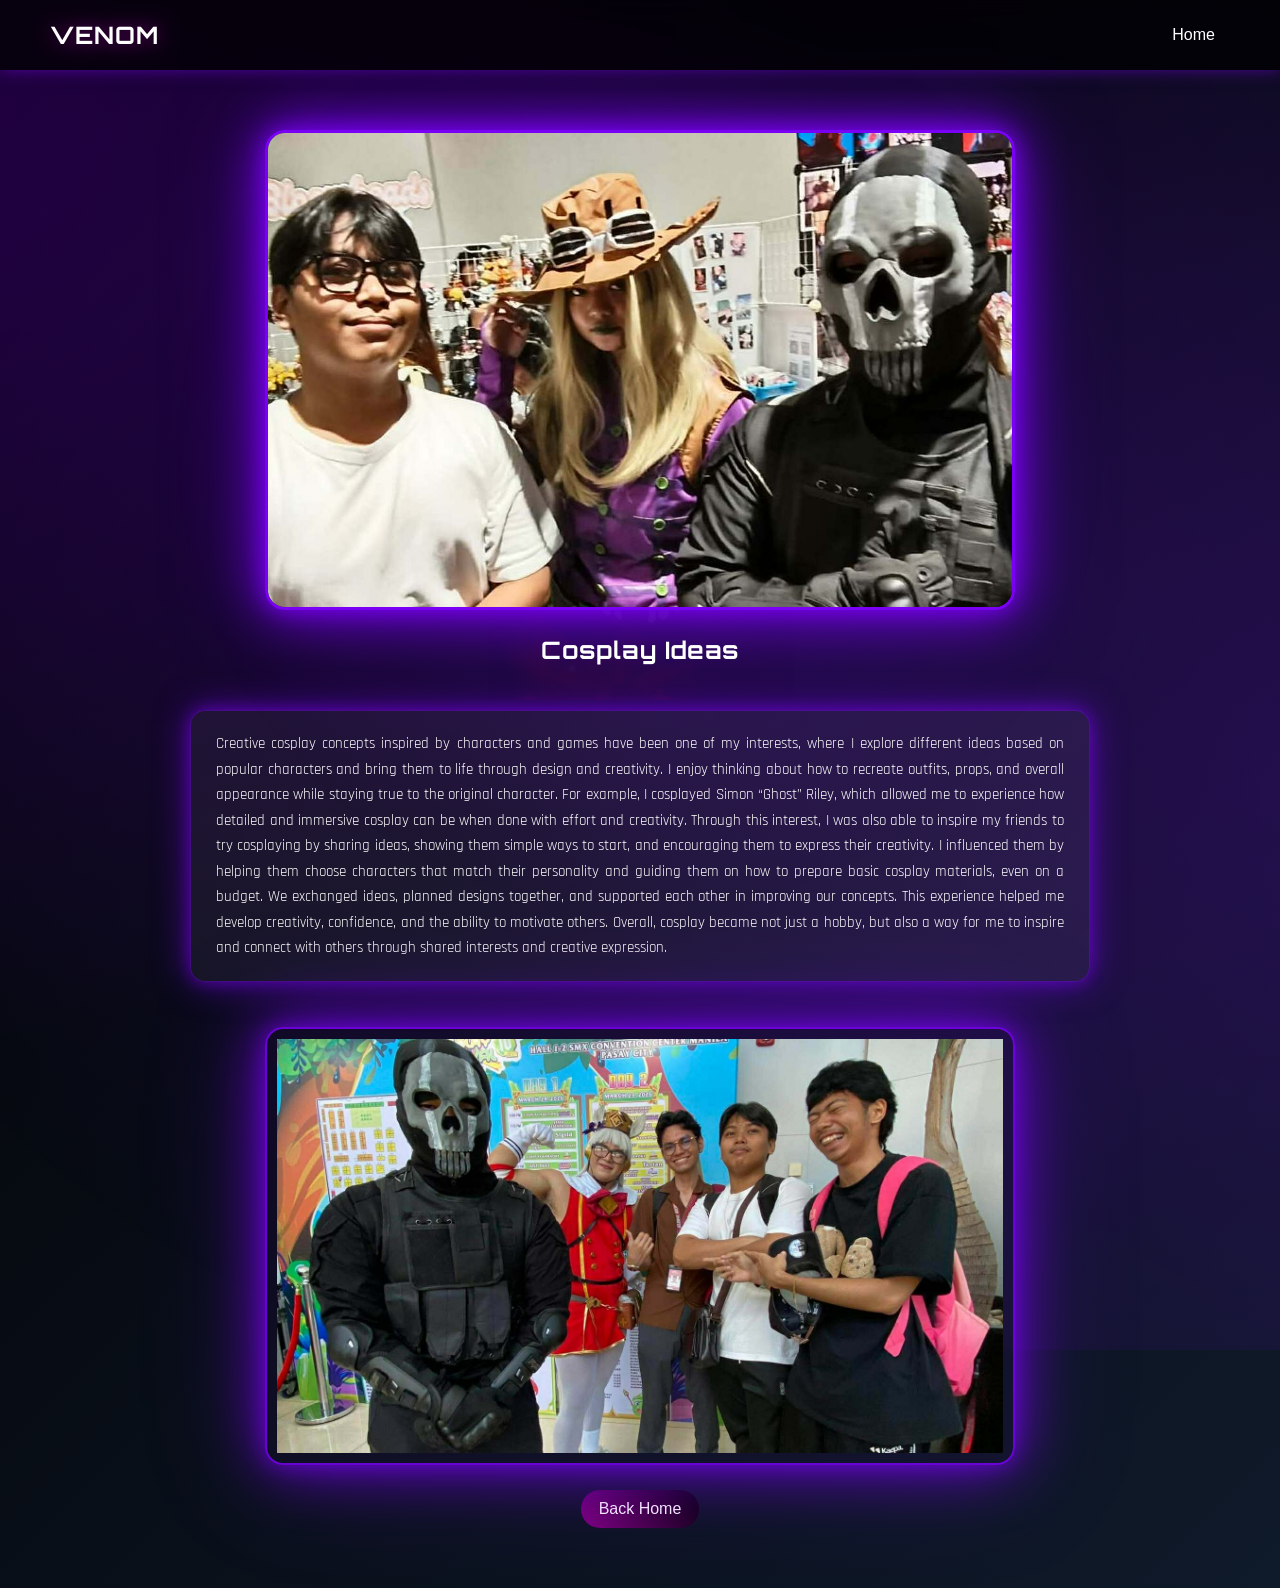
<file: cosplay.html>
<!DOCTYPE html>
<html lang="en">
<head>
  <meta charset="UTF-8">
  <title>Cosplay Ideas</title>

  <link href="https://fonts.googleapis.com/css2?family=Orbitron:wght@400;600&family=Rajdhani:wght@400;500&display=swap" rel="stylesheet">

  <link rel="stylesheet" href="style.css">
</head>

<body>

<div class="bg-overlay"></div>

<header>
  <h1 class="logo">VENOM</h1>
  <nav><a href="index.html">Home</a></nav>
</header>

<section class="hero">

  <div class="hero-content">

    <div class="hero-box-img">
      <img src="cosplay.jpg" class="hero-box-img-content">
    </div>

    <h2>Cosplay Ideas</h2>

    <div class="text-glow-box">
      <p>
       Creative cosplay concepts inspired by characters and games have been one of my interests, where I explore different ideas based on popular characters and bring them to life through design and creativity. I enjoy thinking about how to recreate outfits, props, and overall appearance while staying true to the original character. For example, I cosplayed Simon “Ghost” Riley, which allowed me to experience how detailed and immersive cosplay can be when done with effort and creativity. Through this interest, I was also able to inspire my friends to try cosplaying by sharing ideas, showing them simple ways to start, and encouraging them to express their creativity.
       I influenced them by helping them choose characters that match their personality and guiding them on how to prepare basic cosplay materials, even on a budget. We exchanged ideas, planned designs together, and supported each other in improving our concepts. This experience helped me develop creativity, confidence, and the ability to motivate others. Overall, cosplay became not just a hobby, but also a way for me to inspire and connect with others through shared interests and creative expression.    
      </p>
    </div>

    <div class="glow-box">
      <img src="cosplay2.jpg" class="glow-box-img">
    </div>

    <a href="index.html" class="btn">Back Home</a>

  </div>

</section>

</body>
</html>
</file>
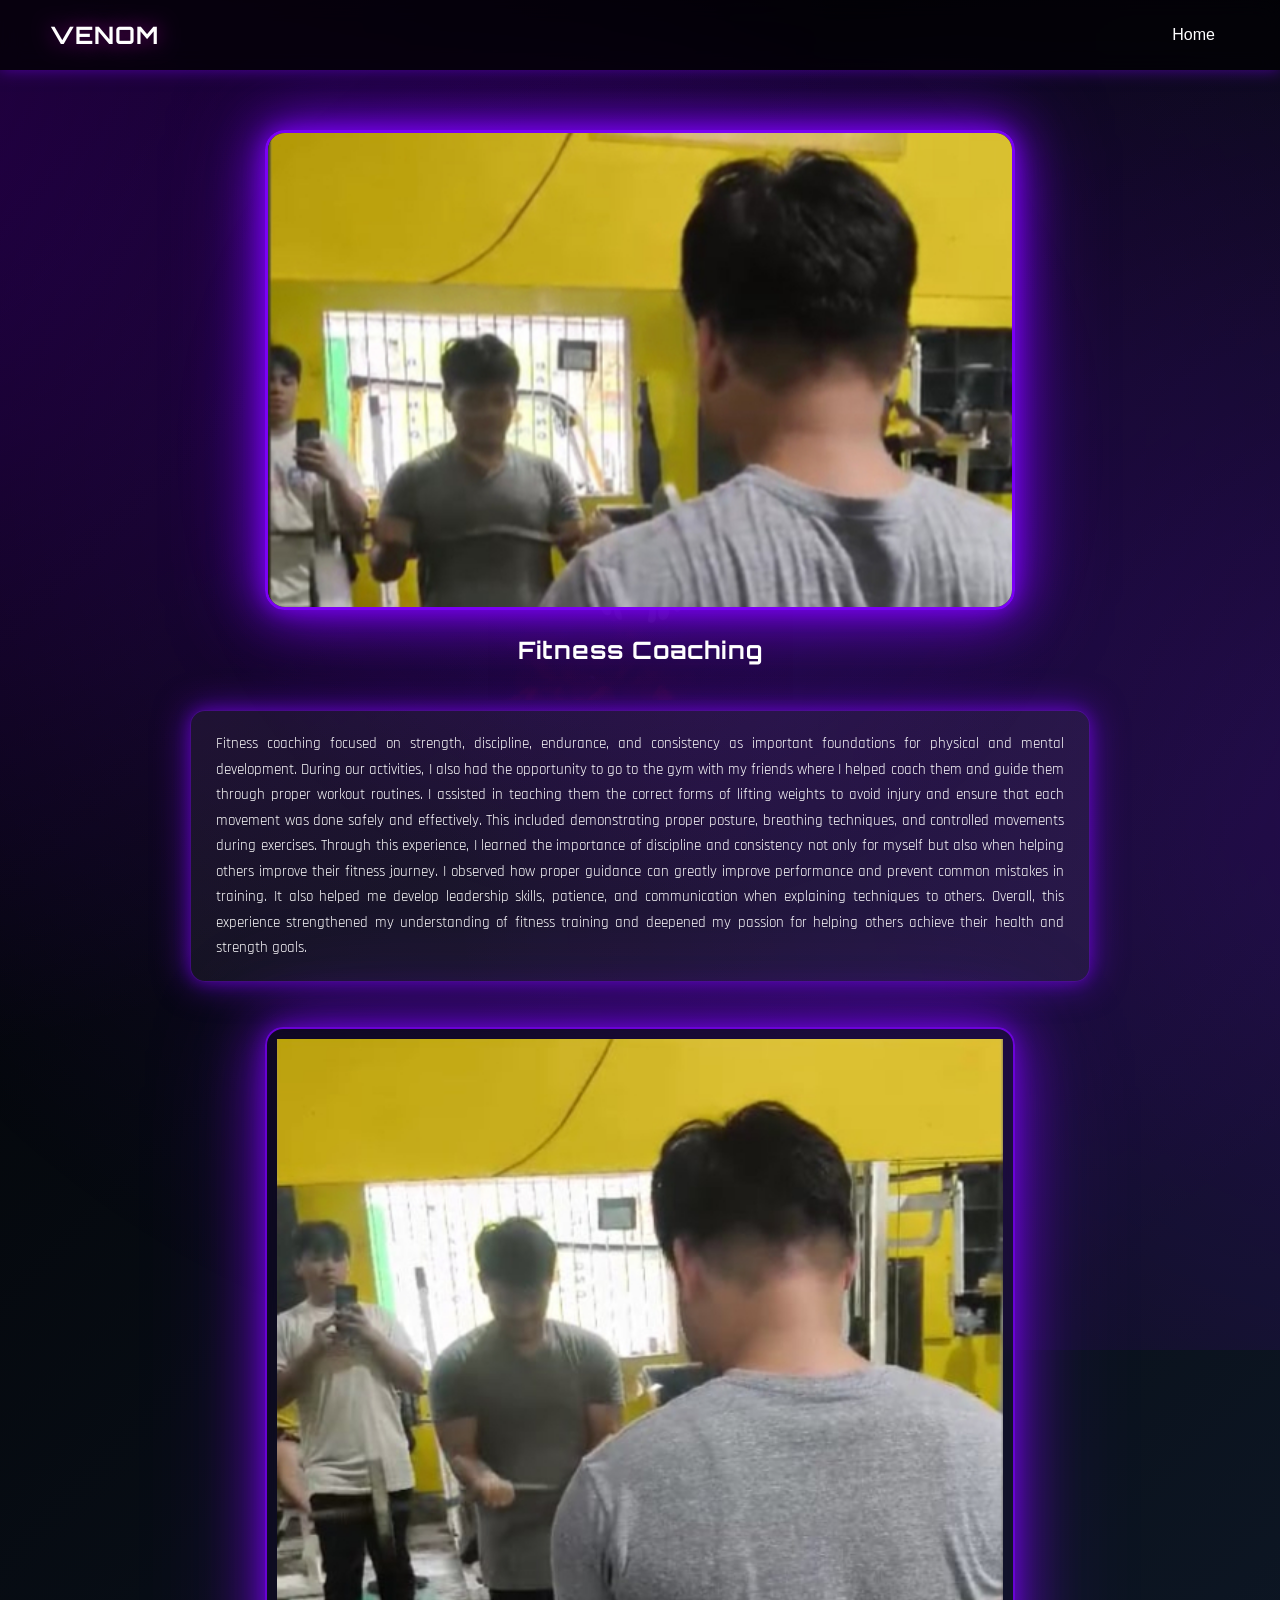
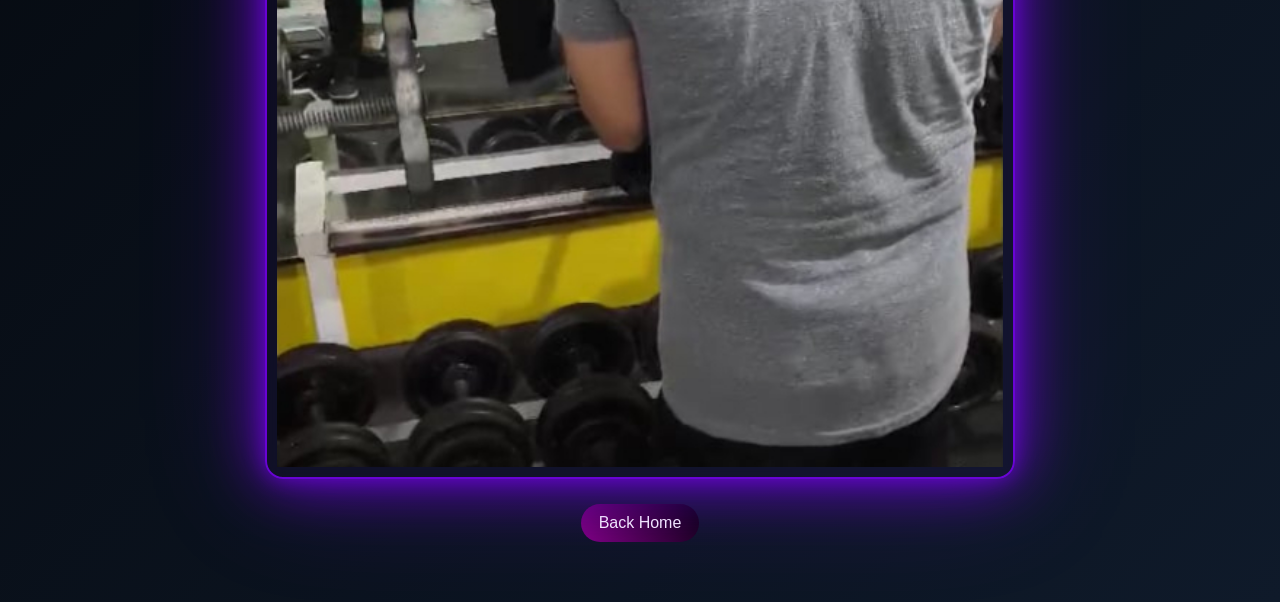
<file: fitness.html>
<!DOCTYPE html>
<html lang="en">
<head>
  <meta charset="UTF-8">
  <title>Fitness Coaching</title>

  <link href="https://fonts.googleapis.com/css2?family=Orbitron:wght@400;600&family=Rajdhani:wght@400;500&display=swap" rel="stylesheet">

  <link rel="stylesheet" href="style.css">
</head>

<body>

<div class="bg-overlay"></div>

<header>
  <h1 class="logo">VENOM</h1>
  <nav><a href="index.html">Home</a></nav>
</header>

<section class="hero">

  <div class="hero-content">

    <!-- 🟣 BIG IMAGE BOX -->
    <div class="hero-box-img">
      <img src="Fitness.jpg" class="hero-box-img-content">
    </div>

    <h2>Fitness Coaching</h2>

    <div class="text-glow-box">
      <p>
        Fitness coaching focused on strength, discipline, endurance, and consistency as important foundations for physical and mental development. During our activities, I also had the opportunity to go to the gym with my friends where I helped coach them and guide them through proper workout routines. I assisted in teaching them the correct forms of lifting weights to avoid injury and ensure that each movement was done safely and effectively. This included demonstrating proper posture, breathing techniques, and controlled movements during exercises.
        Through this experience, I learned the importance of discipline and consistency not only for myself but also when helping others improve their fitness journey. I observed how proper guidance can greatly improve performance and prevent common mistakes in training. It also helped me develop leadership skills, patience, and communication when explaining techniques to others. Overall, this experience strengthened my understanding of fitness training and deepened my passion for helping others achieve their health and strength goals.
      </p>
    </div>

    <div class="glow-box">
      <img src="fitness2.jpg" class="glow-box-img">
    </div>

    <a href="index.html" class="btn">Back Home</a>

  </div>

</section>

</body>
</html>
</file>
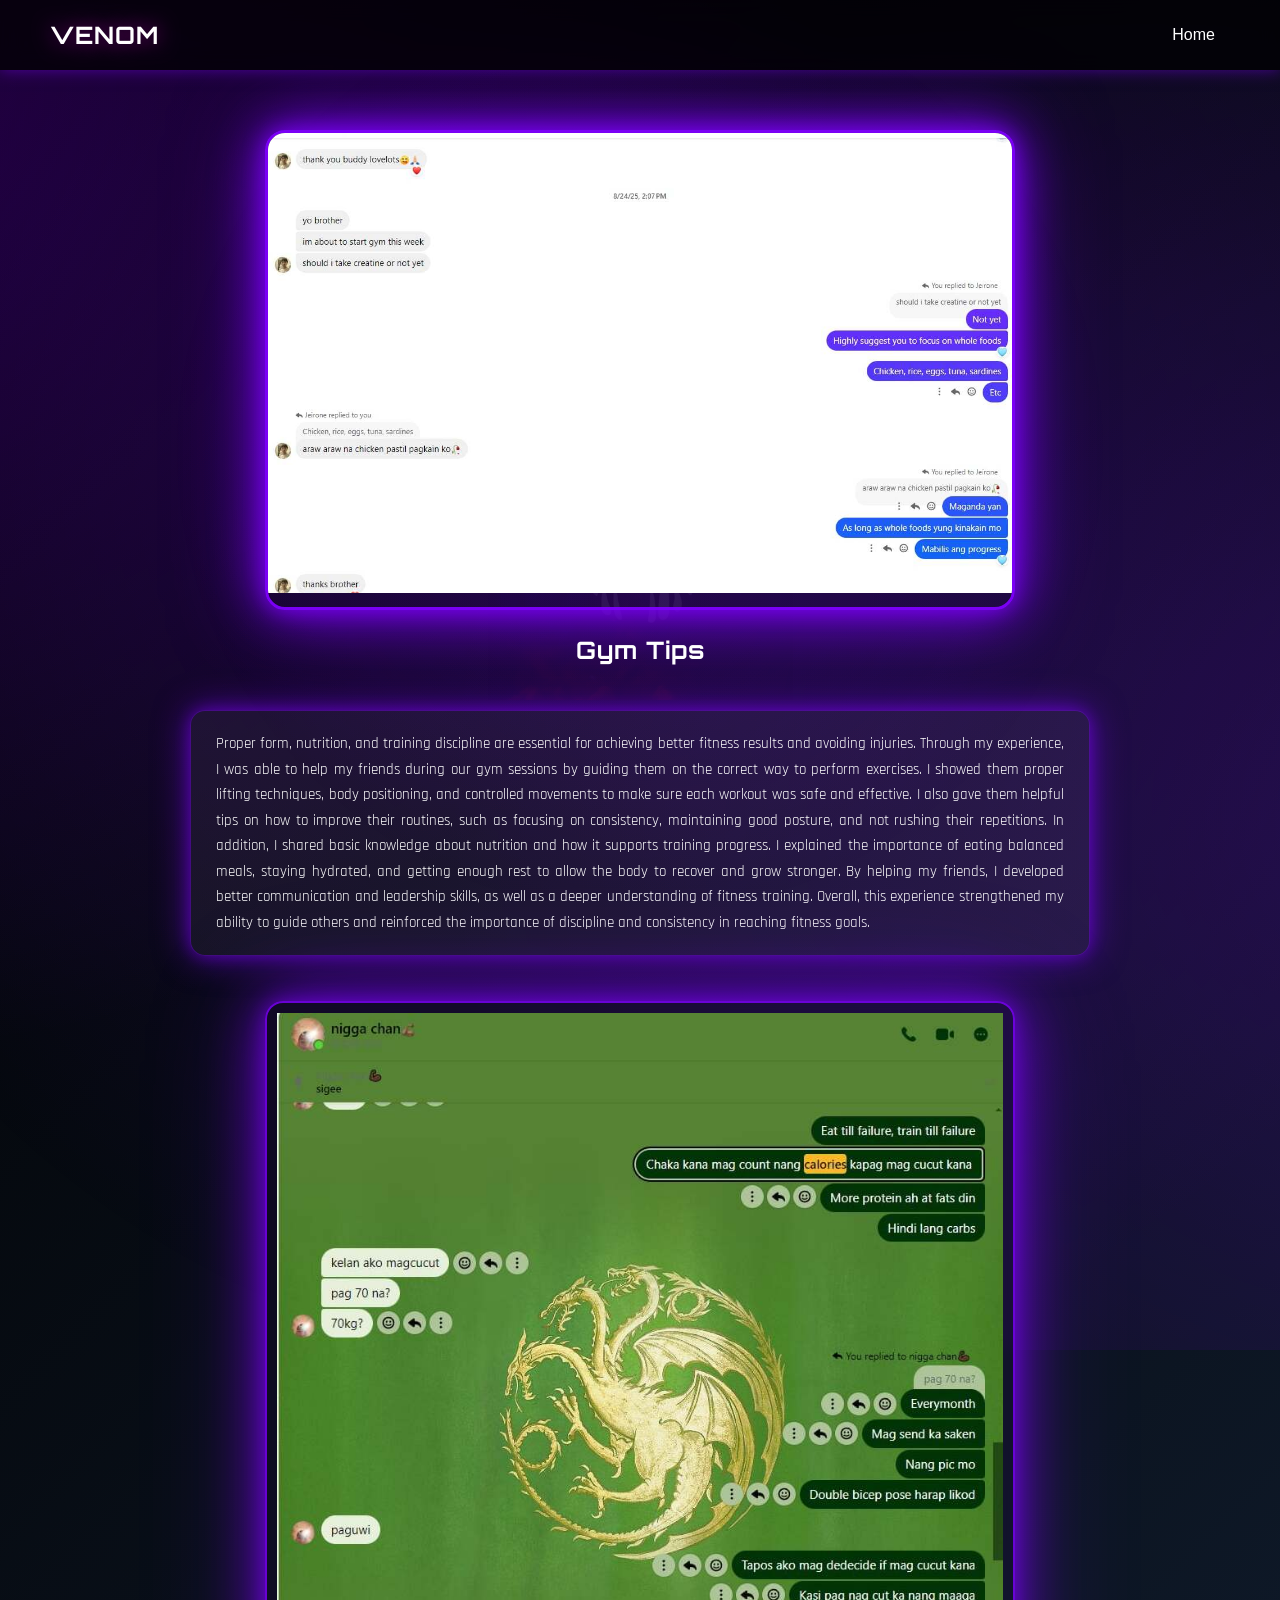
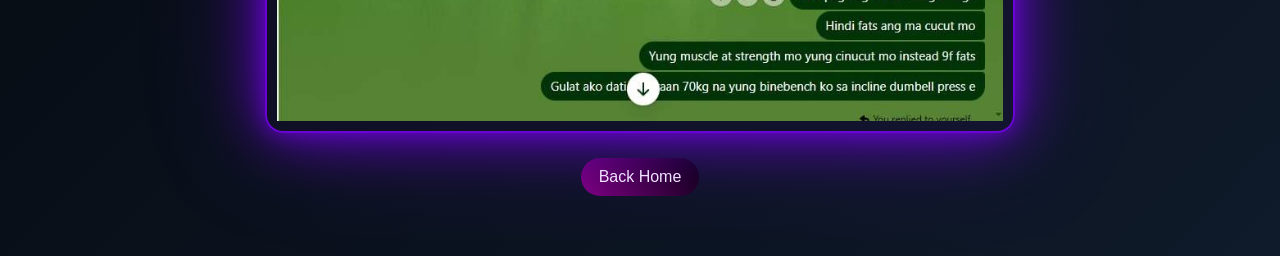
<file: gym.html>
<!DOCTYPE html>
<html lang="en">
<head>
  <meta charset="UTF-8">
  <title>Gym Tips</title>

  <link href="https://fonts.googleapis.com/css2?family=Orbitron:wght@400;600&family=Rajdhani:wght@400;500&display=swap" rel="stylesheet">

  <link rel="stylesheet" href="style.css">
</head>

<body>

<div class="bg-overlay"></div>

<header>
  <h1 class="logo">VENOM</h1>
  <nav><a href="index.html">Home</a></nav>
</header>

<section class="hero">

  <div class="hero-content">

    <div class="hero-box-img">
      <img src="tips.jpg" class="hero-box-img-content">
    </div>

    <h2>Gym Tips</h2>

    <div class="text-glow-box">
      <p>
        Proper form, nutrition, and training discipline are essential for achieving better fitness results and avoiding injuries. Through my experience, I was able to help my friends during our gym sessions by guiding them on the correct way to perform exercises. I showed them proper lifting techniques, body positioning, and controlled movements to make sure each workout was safe and effective. I also gave them helpful tips on how to improve their routines, such as focusing on consistency, maintaining good posture, and not rushing their repetitions.
        In addition, I shared basic knowledge about nutrition and how it supports training progress. I explained the importance of eating balanced meals, staying hydrated, and getting enough rest to allow the body to recover and grow stronger. By helping my friends, I developed better communication and leadership skills, as well as a deeper understanding of fitness training. Overall, this experience strengthened my ability to guide others and reinforced the importance of discipline and consistency in reaching fitness goals.
      </p>
    </div>

    <div class="glow-box">
      <img src="gym2.jpg" class="glow-box-img">
    </div>

    <a href="index.html" class="btn">Back Home</a>

  </div>

</section>

</body>
</html>
</file>
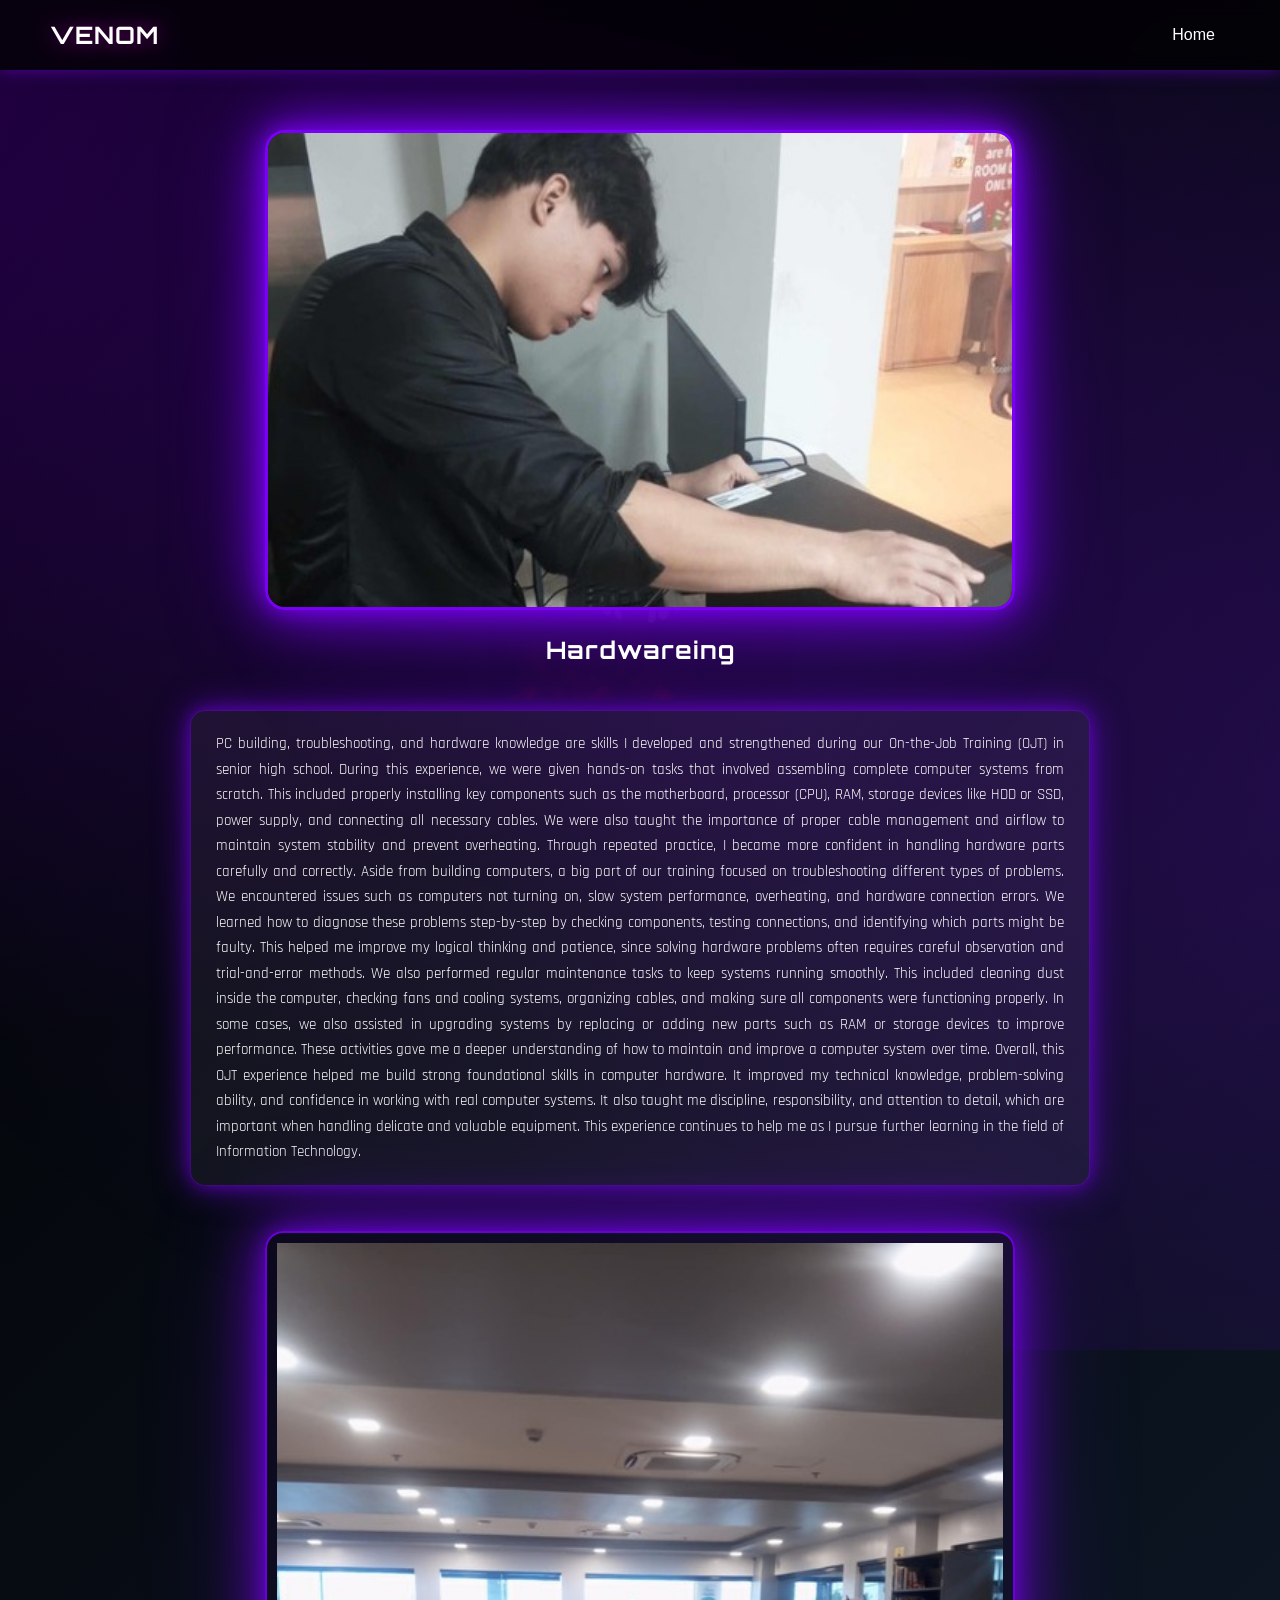
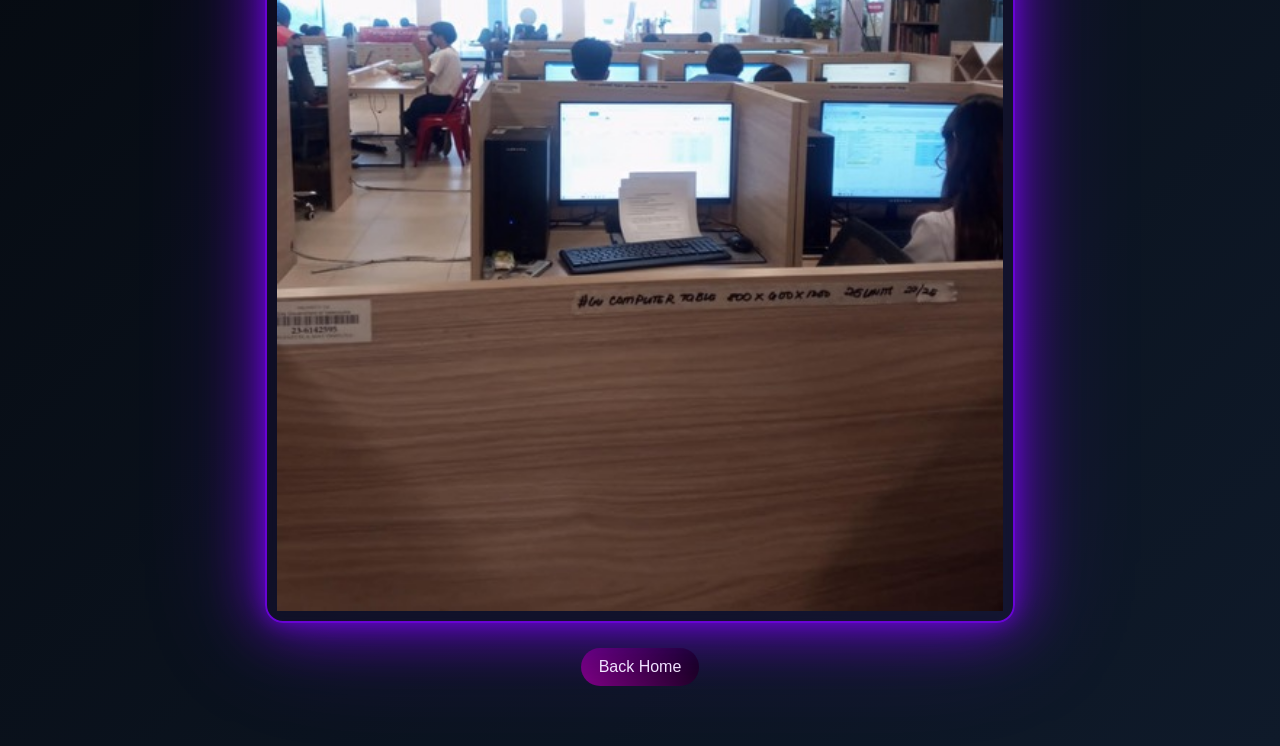
<file: hardware.html>
<!DOCTYPE html>
<html lang="en">
<head>
  <meta charset="UTF-8">
  <title>Hardwareing</title>

  <link href="https://fonts.googleapis.com/css2?family=Orbitron:wght@400;600&family=Rajdhani:wght@400;500&display=swap" rel="stylesheet">

  <link rel="stylesheet" href="style.css">
</head>

<body>

<div class="bg-overlay"></div>

<header>
  <h1 class="logo">VENOM</h1>
  <nav><a href="index.html">Home</a></nav>
</header>

<section class="hero">

  <div class="hero-content">

    <div class="hero-box-img">
      <img src="hardware2.jpg"class="hero-box-img-content">
    </div>

    <h2>Hardwareing</h2>

    <div class="text-glow-box">
      <p>
        PC building, troubleshooting, and hardware knowledge are skills I developed and strengthened during our On-the-Job Training (OJT) in senior high school. During this experience, we were given hands-on tasks that involved assembling complete computer systems from scratch. This included properly installing key components such as the motherboard, processor (CPU), RAM, storage devices like HDD or SSD, power supply, and connecting all necessary cables. We were also taught the importance of proper cable management and airflow to maintain system stability and prevent overheating. Through repeated practice, I became more confident in handling hardware parts carefully and correctly.
Aside from building computers, a big part of our training focused on troubleshooting different types of problems. We encountered issues such as computers not turning on, slow system performance, overheating, and hardware connection errors. We learned how to diagnose these problems step-by-step by checking components, testing connections, and identifying which parts might be faulty. This helped me improve my logical thinking and patience, since solving hardware problems often requires careful observation and trial-and-error methods.
We also performed regular maintenance tasks to keep systems running smoothly. This included cleaning dust inside the computer, checking fans and cooling systems, organizing cables, and making sure all components were functioning properly. In some cases, we also assisted in upgrading systems by replacing or adding new parts such as RAM or storage devices to improve performance. These activities gave me a deeper understanding of how to maintain and improve a computer system over time.
Overall, this OJT experience helped me build strong foundational skills in computer hardware. It improved my technical knowledge, problem-solving ability, and confidence in working with real computer systems. It also taught me discipline, responsibility, and attention to detail, which are important when handling delicate and valuable equipment. This experience continues to help me as I pursue further learning in the field of Information Technology.
      </p>
    </div>

    <div class="glow-box">
      <img src="hardware3.jpg" class="glow-box-img">
    </div>

    <a href="index.html" class="btn">Back Home</a>

  </div>

</section>

</body>
</html>
</file>
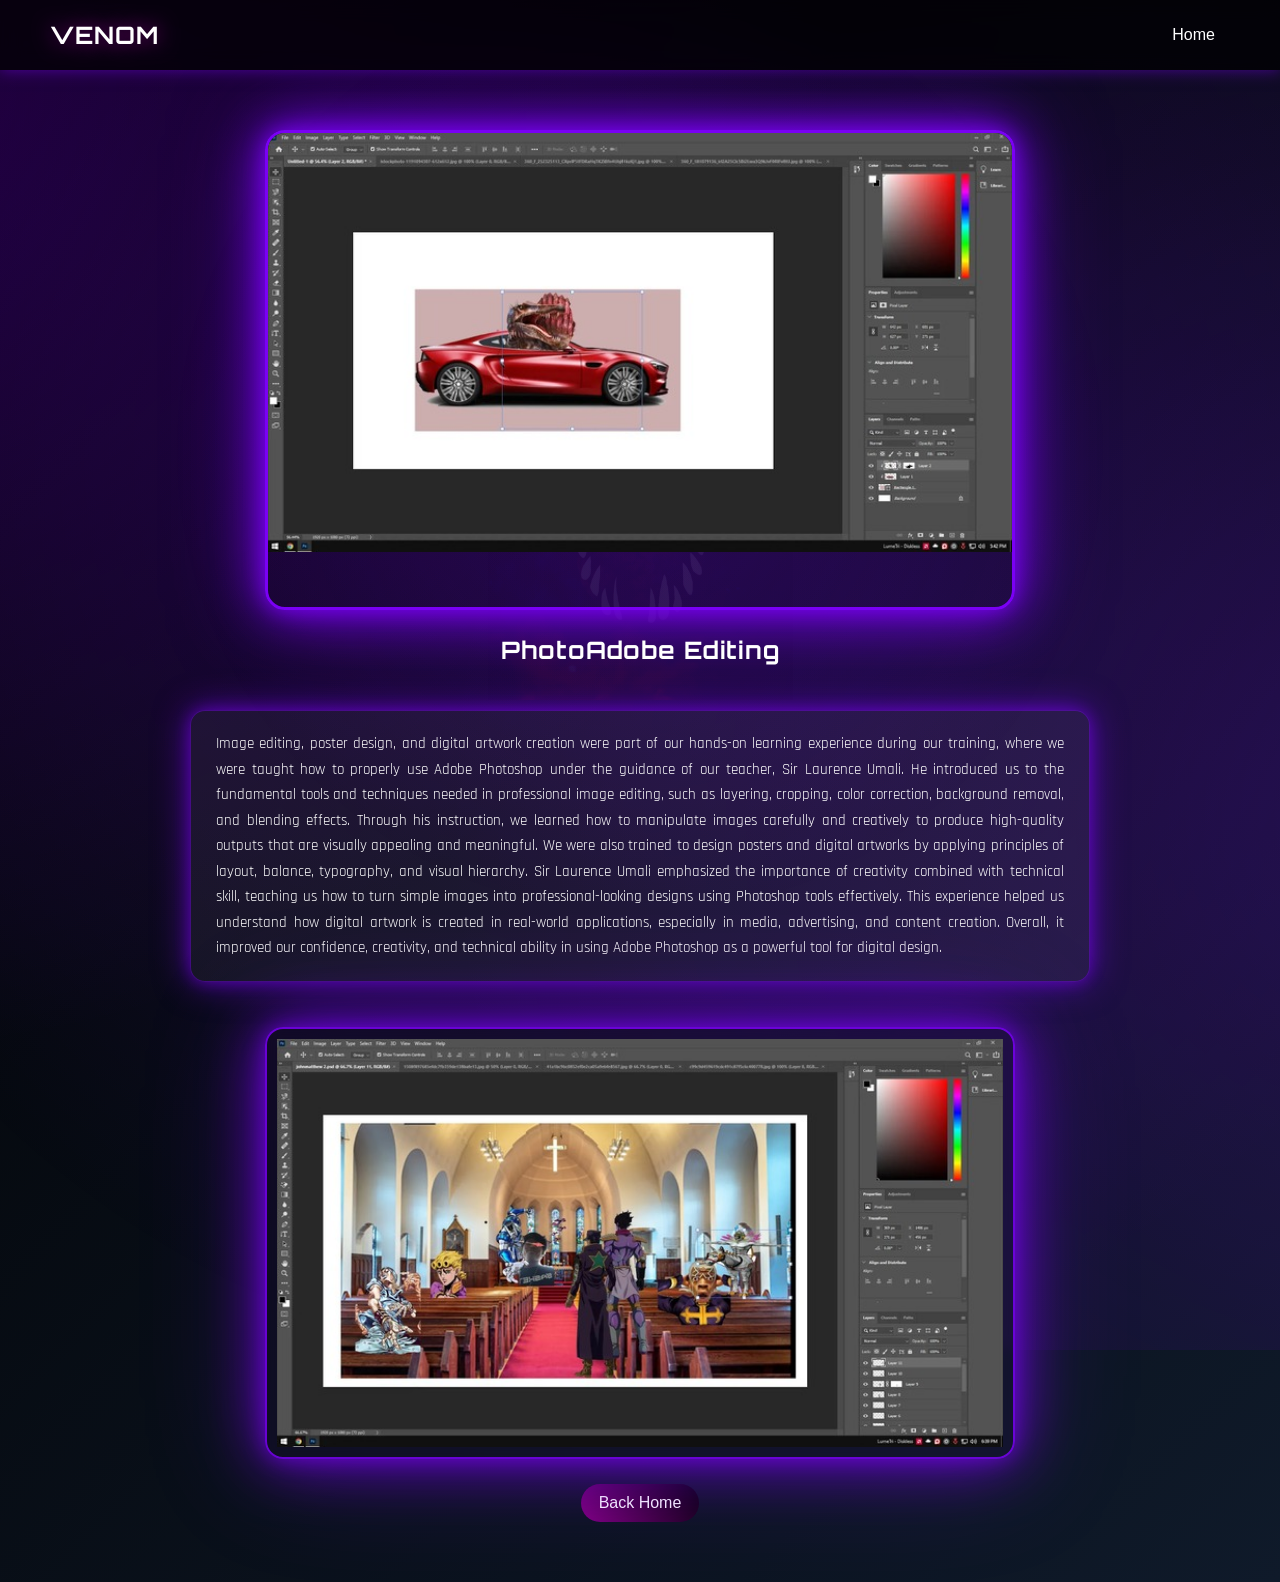
<file: photoshop.html>
<!DOCTYPE html>
<html lang="en">
<head>
  <meta charset="UTF-8">
  <title>PhotoAdobe Editing</title>

  <link href="https://fonts.googleapis.com/css2?family=Orbitron:wght@400;600&family=Rajdhani:wght@400;500&display=swap" rel="stylesheet">

  <link rel="stylesheet" href="style.css">
</head>

<body>

<div class="bg-overlay"></div>

<header>
  <h1 class="logo">VENOM</h1>
  <nav><a href="index.html">Home</a></nav>
</header>

<section class="hero">

  <div class="hero-content">

    <!-- 🟣 BIG IMAGE BOX -->
    <div class="hero-box-img">
      <img src="photoshop.jpg" class="hero-box-img-content">
    </div>

    <h2>PhotoAdobe Editing</h2>

    <div class="text-glow-box">
      <p>
       Image editing, poster design, and digital artwork creation were part of our hands-on learning experience during our training, where we were taught how to properly use Adobe Photoshop under the guidance of our teacher, Sir Laurence Umali. He introduced us to the fundamental tools and techniques needed in professional image editing, such as layering, cropping, color correction, background removal, and blending effects. Through his instruction, we learned how to manipulate images carefully and creatively to produce high-quality outputs that are visually appealing and meaningful. 
        We were also trained to design posters and digital artworks by applying principles of layout, balance, typography, and visual hierarchy. Sir Laurence Umali emphasized the importance of creativity combined with technical skill, teaching us how to turn simple images into professional-looking designs using Photoshop tools effectively. This experience helped us understand how digital artwork is created in real-world applications, especially in media, advertising, and content creation. Overall, it improved our confidence, creativity, and technical ability in using Adobe Photoshop as a powerful tool for digital design.
      </p>
    </div>

    <div class="glow-box">
      <img src="photoshop2.jpg" class="glow-box-img">
    </div>

    <a href="index.html" class="btn">Back Home</a>

  </div>

</section>

</body>
</html>
</file>
<file: style.css>
/* RESET */
* {
  margin: 0;
  padding: 0;
  box-sizing: border-box;
  font-family: Arial;
  transition: all 0.3s ease;
}

/* BODY */
body {
  background: linear-gradient(135deg, #000000, #0f1a2a);
  color: white;
  overflow-x: hidden;
}

/* BACKGROUND GLOW */
.bg-overlay {
  position: fixed;
  width: 100%;
  height: 100%;
  background: radial-gradient(circle, rgba(128,0,255,0.15), transparent 60%);
  animation: glowPulse 6s infinite ease-in-out;
  z-index: -1;
}

/* NAVBAR */
header {
  display: flex;
  justify-content: space-between;
  align-items: center;
  padding: 20px 50px;
  background: rgba(0,0,0,0.75);
  position: sticky;
  top: 0;
  z-index: 1000;
  backdrop-filter: blur(10px);
}

.logo {
  text-shadow: 0 0 20px purple;
  font-size: 24px;
}

nav a {
  margin: 0 12px;
  text-decoration: none;
  color: white;
  position: relative;
}

nav a:hover {
  color: #c084ff;
  transform: scale(1.1);
  text-shadow: 0 0 10px purple;
}

/* HERO */
.hero {
  height: 100vh;
  display: flex;
  justify-content: center;
  align-items: center;
  text-align: center;
}

.hero-content {
  display: flex;
  flex-direction: column;
  align-items: center;
  gap: 15px;
}

/* HERO IMAGE */
.hero-img {
  width: 180px;
  height: 270px;
  object-fit: cover;
  border-radius: 12px;
  border: 3px solid purple;
  box-shadow: 0 0 25px rgba(128,0,255,0.8);
}

.hero-img:hover {
  transform: scale(1.08);
  box-shadow: 0 0 40px rgba(128,0,255,1);
}

/* SECTIONS */
section {
  padding: 90px 20px;
  text-align: center;
}

.title {
  font-size: 32px;
  margin-bottom: 30px;
  text-shadow: 0 0 10px purple;
}

/* GRID LAYOUT (REFERENCE STYLE) */
.section-grid {
  display: flex;
  justify-content: center;
  gap: 25px;
  flex-wrap: wrap;
  margin-top: 20px;
}

/* CARDS */
.card {
  width: 260px;
  padding: 20px;
  border-radius: 15px;
  background: rgba(255,255,255,0.05);
  border: 1px solid rgba(128,0,255,0.3);
  box-shadow: 0 0 10px rgba(128,0,255,0.2);
  cursor: pointer;
}

.card:hover {
  transform: scale(1.08);
  box-shadow: 0 0 35px rgba(128,0,255,0.9);
}

/* PROJECT IMAGES */
.project-img {
  width: 100%;
  height: 180px;
  object-fit: cover;
  border-radius: 12px;
  margin-bottom: 10px;
}

.project-img:hover {
  transform: scale(1.05);
  box-shadow: 0 0 25px rgba(128,0,255,0.8);
}

/* BUTTONS */
.btn,
.learn-btn {
  display: inline-block;
  padding: 10px 18px;
  border-radius: 20px;
  background: linear-gradient(45deg, purple, black);
  color: white;
  text-decoration: none;
  cursor: pointer;
}

.btn:hover,
.learn-btn:hover {
  transform: scale(1.1);
  box-shadow: 0 0 35px purple;
}

/* ABOUT CARDS */
.about-card {
  width: 280px;
  padding: 20px;
  border-radius: 15px;
  background: rgba(255,255,255,0.05);
  border: 1px solid rgba(128,0,255,0.3);
  cursor: pointer;
  box-shadow: 0 0 10px rgba(128,0,255,0.2);
}

.about-card:hover {
  transform: scale(1.08);
  box-shadow: 0 0 35px rgba(128,0,255,0.9);
}

/* ABOUT CONTENT COLLAPSE */
.about-content {
  max-height: 0;
  overflow: hidden;
  opacity: 0;
  transition: 0.4s ease;
  margin-top: 10px;
}

.about-card.active .about-content {
  max-height: 200px;
  opacity: 1;
}

/* CONTACT */
.contact-center {
  display: flex;
  justify-content: center;
}

form {
  display: flex;
  flex-direction: column;
  align-items: center;
}

form input,
form textarea {
  width: 300px;
  margin: 10px 0;
  padding: 10px;
  border-radius: 10px;
  border: none;
  background: rgba(255,255,255,0.1);
  color: white;
}

form input:hover,
form textarea:hover {
  transform: scale(1.03);
  box-shadow: 0 0 15px purple;
}

/* ANIMATION */
@keyframes glowPulse {
  0% { box-shadow: 0 0 10px rgba(128,0,255,0.3); }
  50% { box-shadow: 0 0 25px rgba(128,0,255,0.9); }
  100% { box-shadow: 0 0 10px rgba(128,0,255,0.3); }
}

/* RESPONSIVE */
@media (max-width: 768px) {
  header {
    flex-direction: column;
    gap: 10px;
  }

  .section-grid {
    flex-direction: column;
    align-items: center;
  }
} 

/* CONTACT CARDS (ADDED INFO SECTION) */
.contact-card {
  width: 260px;
  padding: 20px;
  border-radius: 15px;
  background: rgba(255,255,255,0.05);
  border: 1px solid rgba(128,0,255,0.3);
  box-shadow: 0 0 10px rgba(128,0,255,0.2);
  text-align: center;
  transition: 0.3s ease;
}

/* HOVER GLOW + ENLARGE */
.contact-card:hover {
  transform: scale(1.08);
  box-shadow: 0 0 35px rgba(128,0,255,0.9);
}

/* CONTACT LINKS */
.contact-card a {
  display: block;
  margin-top: 8px;
  color: #c084ff;
  text-decoration: none;
  word-break: break-word;
}

.contact-card a:hover {
  text-shadow: 0 0 10px purple;
}

/* CONTACT GRID FIX (so it aligns like your other sections) */
.contact-center {
  flex-direction: column;
  align-items: center;
  gap: 20px;
} 
 
/* ABOUT CONTENT DROPDOWN */
.about-content {
  max-height: 0;
  overflow: hidden;
  opacity: 0;
  margin-top: 10px;
  transition: 0.4s ease;
}

/* WHEN CLICKED */
.about-card.active .about-content {
  max-height: 300px;
  opacity: 1;
}

/* OPTIONAL EXTRA GLOW ON CLICK */
.about-card.active {
  box-shadow: 0 0 40px rgba(128,0,255,0.9);
  transform: scale(1.05);
}
 
/* =========================
   TRUE OVAL VENOM FRAME (FORCED CROP)
========================= */
.oval-frame {
  width: 240px;
  height: 340px;

  border-radius: 50%;

  overflow: hidden; /* 🔥 THIS IS WHAT FORCES OVAL */

  display: flex;
  align-items: center;
  justify-content: center;

  position: relative;

  border: 3px solid rgba(128,0,255,0.95);

  box-shadow:
    0 0 15px rgba(128,0,255,0.6),
    0 0 35px rgba(128,0,255,0.9),
    0 0 70px rgba(128,0,255,0.5);

  animation: glowPulse 4s infinite ease-in-out;
}

/* IMAGE MUST STRETCH FULL FRAME */
.oval-img {
  width: 100%;
  height: 100%;

  object-fit: cover; /* 🔥 IMPORTANT: removes box feel */

  display: block; /* prevents inline spacing issues */
}

/* =========================
   BOX FRAME (SECOND IMAGE)
========================= */
.box-frame {
  width: 420px;
  height: 260px;

  border-radius: 16px;

  overflow: hidden;

  border: 3px solid rgba(128,0,255,0.95);

  box-shadow:
    0 0 15px rgba(128,0,255,0.6),
    0 0 35px rgba(128,0,255,0.9),
    0 0 70px rgba(128,0,255,0.5);

  margin-top: 25px;

  animation: glowPulse 4s infinite ease-in-out;
}

.box-img {
  width: 100%;
  height: 100%;
  object-fit: cover;
  display: block;
}
/* =========================
   GLOWING TEXT BOX (VENOM HUD STYLE)
========================= */
.text-glow-box {
  max-width: 900px;
  margin: 20px auto;
  padding: 20px 25px;

  border-radius: 15px;

  background: rgba(255, 255, 255, 0.05);
  border: 1px solid rgba(128, 0, 255, 0.4);

  box-shadow:
    0 0 15px rgba(128, 0, 255, 0.4),
    0 0 35px rgba(128, 0, 255, 0.6);

  animation: glowPulse 4s infinite ease-in-out;

  text-align: justify;
}

.text-glow-box p {
  color: white;
  line-height: 1.7;
  font-size: 15px;
}

/* EXTRA HOVER EFFECT */
.text-glow-box:hover {
  transform: scale(1.02);
  box-shadow:
    0 0 25px rgba(128, 0, 255, 0.8),
    0 0 60px rgba(128, 0, 255, 0.9);
}
/* DEFAULT TEXT FONT */
body {
  font-family: 'Rajdhani', sans-serif;
}

/* TITLES */
h1, h2, h3 {
  font-family: 'Orbitron', sans-serif;
  letter-spacing: 1px;
}

/* GLOW TEXT BOX */
.text-glow-box p {
  font-family: 'Rajdhani', sans-serif;
  font-size: 15px;
  line-height: 1.7;
}
/* BIGGER HERO IMAGE BOX (UPDATED) */
.hero-box-img {
  width: 100%;
  max-width: 750px;   /* bigger than before */
  height: 480px;      /* taller */

  margin: 0 auto;

  border-radius: 20px;

  overflow: hidden;

  border: 3px solid rgba(128,0,255,0.95);

  box-shadow:
    0 0 20px rgba(128,0,255,0.7),
    0 0 50px rgba(128,0,255,0.9),
    0 0 90px rgba(128,0,255,0.5);

  animation: glowPulse 4s infinite ease-in-out;
}
/* BIG GLOWING MIRROR BORDER (SECOND IMAGE ONLY) */
.mirror-border {
  position: relative;

  border-radius: 18px;

  padding: 10px;

  border: 2px solid rgba(128,0,255,0.8);

  box-shadow:
    0 0 20px rgba(128,0,255,0.6),
    0 0 60px rgba(128,0,255,0.9),
    0 0 120px rgba(128,0,255,0.4);

  background: rgba(128,0,255,0.05);

  backdrop-filter: blur(8px);

  animation: glowPulse 4s infinite ease-in-out;
}

.mirror-border img {
  border-radius: 14px;
  display: block;
}

.mirror-border:hover {
  transform: scale(1.03);
  box-shadow:
    0 0 35px rgba(128,0,255,1),
    0 0 90px rgba(128,0,255,1);
}
/* =========================
   SECOND IMAGE GLOW BORDER (ALL PAGES)
   Venom-style mirror glow frame
========================= */

.glow-box {
  padding: 10px;
  border-radius: 18px;

  border: 2px solid rgba(128,0,255,0.8);

  background: rgba(128,0,255,0.05);

  box-shadow:
    0 0 20px rgba(128,0,255,0.5),
    0 0 60px rgba(128,0,255,0.8),
    0 0 120px rgba(128,0,255,0.3);

  backdrop-filter: blur(8px);

  display: inline-block;

  animation: glowPulse 4s infinite ease-in-out;
}
/* =========================
   GLOBAL FIX (ALL HTML FILES)
   SCROLL + IMAGE + LAYOUT FIX
========================= */

/* allow full page scrolling everywhere */
html, body {
  height: auto;
  overflow-y: auto;
  scroll-behavior: smooth;
}

/* remove height limit that cuts content */
.hero {
  height: auto !important;
  min-height: 100vh;

  display: flex;
  justify-content: center;
  align-items: flex-start;

  padding: 60px 20px;
  text-align: center;
}

/* allow content to grow properly */
.hero-content {
  width: 100%;
  max-width: 1000px;

  display: flex;
  flex-direction: column;
  align-items: center;
  gap: 25px;
}

/* prevent image overflow containers */
.hero-box-img,
.glow-box {
  width: 100%;
  max-width: 750px;
}

/* FIX IMAGES (no cropping, no “head only”) */
.project-img,
.glow-box-img,
.hero-box-img-content {
  width: 100%;
  height: auto;
  object-fit: contain;
  display: block;
}

/* mobile responsiveness */
@media (max-width: 768px) {
  .hero {
    padding: 40px 15px;
  }

  .hero-content {
    max-width: 100%;
  }

  .hero-box-img,
  .glow-box {
    max-width: 100%;
  }
}
/* =========================
   🟣 SYMBIOTE MOVING BACKGROUND
========================= */

body::before {
  content: "";
  position: fixed;
  width: 200%;
  height: 200%;
  top: -50%;
  left: -50%;

  background:
    radial-gradient(circle at 20% 30%, rgba(128,0,255,0.25), transparent 40%),
    radial-gradient(circle at 80% 70%, rgba(128,0,255,0.2), transparent 40%),
    radial-gradient(circle at 50% 50%, rgba(128,0,255,0.15), transparent 60%);

  animation: symbioteMove 25s infinite linear;
  z-index: -2;
}

@keyframes symbioteMove {
  0% { transform: translate(0,0) rotate(0deg); }
  50% { transform: translate(-5%,5%) rotate(180deg); }
  100% { transform: translate(0,0) rotate(360deg); }
}

/* =========================
   📌 NAVBAR ALWAYS VISIBLE
========================= */

header {
  position: sticky;
  top: 0;
  z-index: 9999;
  box-shadow: 0 0 15px rgba(128,0,255,0.5);
}

/* =========================
   ⚡ FIX NAV CLICK SCROLL
========================= */

html {
  scroll-behavior: smooth;
}

section {
  scroll-margin-top: 90px;
}
body::after {
  content: "";
  position: fixed;

  width: 500px;
  height: 500px;

  top: 50%;
  left: 50%;

  transform: translate(-50%, -50%);

  background: url("CSs3AA (1).gif") no-repeat center;
  background-size: contain;

  opacity: 0.08; /* makes it faint */
  z-index: -3;

  pointer-events: none;
}
/* =========================
   📌 FIX NAV ALWAYS CLICKABLE + VISIBLE
========================= */

header {
  position: sticky;
  top: 0;
  z-index: 9999;
}

/* keep nav above all animations */
nav {
  position: relative;
  z-index: 10000;
}

/* =========================
   🟣 GLOWING + MOVING NAV LINKS
========================= */

nav a {
  position: relative;
  display: inline-block;

  color: white;
  text-decoration: none;

  padding: 6px 10px;
  margin: 0 5px;

  transition: 0.3s ease;
}

/* glow effect */
nav a:hover {
  color: #c084ff;
  text-shadow:
    0 0 8px purple,
    0 0 20px rgba(128,0,255,0.8),
    0 0 40px rgba(128,0,255,0.6);

  transform: scale(1.1);
}

/* animated underline glow */
nav a::after {
  content: "";
  position: absolute;
  left: 0;
  bottom: -4px;

  width: 0%;
  height: 2px;

  background: linear-gradient(90deg, purple, #c084ff, purple);

  box-shadow: 0 0 10px purple;

  transition: 0.4s ease;
}

nav a:hover::after {
  width: 100%;
}

/* =========================
   ⚡ KEEP CLICK WORKING EVEN WITH BACKGROUND EFFECTS
========================= */

body::before,
body::after {
  pointer-events: none; /* IMPORTANT FIX */
}
/* =========================
   📌 FIX NAV ALWAYS CLICKABLE + VISIBLE
========================= */

header {
  position: sticky;
  top: 0;
  z-index: 9999;
}

/* keep nav above all animations */
nav {
  position: relative;
  z-index: 10000;
}

/* =========================
   🟣 GLOWING + MOVING NAV LINKS
========================= */

nav a {
  position: relative;
  display: inline-block;

  color: white;
  text-decoration: none;

  padding: 6px 10px;
  margin: 0 5px;

  transition: 0.3s ease;
}

/* glow effect */
nav a:hover {
  color: #c084ff;
  text-shadow:
    0 0 8px purple,
    0 0 20px rgba(128,0,255,0.8),
    0 0 40px rgba(128,0,255,0.6);

  transform: scale(1.1);
}

/* animated underline glow */
nav a::after {
  content: "";
  position: absolute;
  left: 0;
  bottom: -4px;

  width: 0%;
  height: 2px;

  background: linear-gradient(90deg, purple, #c084ff, purple);

  box-shadow: 0 0 10px purple;

  transition: 0.4s ease;
}

nav a:hover::after {
  width: 100%;
}

/* =========================
   ⚡ KEEP CLICK WORKING EVEN WITH BACKGROUND EFFECTS
========================= */

body::before,
body::after {
  pointer-events: none; /* IMPORTANT FIX */
}
/* =========================
   📌 FIX NAV ALWAYS CLICKABLE + VISIBLE
========================= */

header {
  position: sticky;
  top: 0;
  z-index: 9999;
}

/* keep nav above all animations */
nav {
  position: relative;
  z-index: 10000;
}

/* =========================
   🟣 GLOWING + MOVING NAV LINKS
========================= */

nav a {
  position: relative;
  display: inline-block;

  color: white;
  text-decoration: none;

  padding: 6px 10px;
  margin: 0 5px;

  transition: 0.3s ease;
}

/* glow effect */
nav a:hover {
  color: #c084ff;
  text-shadow:
    0 0 8px purple,
    0 0 20px rgba(128,0,255,0.8),
    0 0 40px rgba(128,0,255,0.6);

  transform: scale(1.1);
}

/* animated underline glow */
nav a::after {
  content: "";
  position: absolute;
  left: 0;
  bottom: -4px;

  width: 0%;
  height: 2px;

  background: linear-gradient(90deg, purple, #c084ff, purple);

  box-shadow: 0 0 10px purple;

  transition: 0.4s ease;
}

nav a:hover::after {
  width: 100%;
}

/* =========================
   ⚡ KEEP CLICK WORKING EVEN WITH BACKGROUND EFFECTS
========================= */

body::before,
body::after {
  pointer-events: none; /* IMPORTANT FIX */
}
/* =========================
   🟣 LIVING SYMBIOTE CARDS
   (ORGANIC / FLUID MOTION)
========================= */

.card {
  position: relative;
  overflow: hidden;

  transform-origin: center;

  animation: symbioteLive 8s infinite ease-in-out;
}

/* 🧬 organic movement (not robotic float) */
@keyframes symbioteLive {
  0% {
    transform: translate(0px, 0px) scale(1);
  }

  15% {
    transform: translate(-3px, -6px) scale(1.02);
  }

  30% {
    transform: translate(4px, -2px) scale(1.01);
  }

  45% {
    transform: translate(-2px, 5px) scale(1.03);
  }

  60% {
    transform: translate(3px, 3px) scale(1.01);
  }

  75% {
    transform: translate(-4px, -3px) scale(1.02);
  }

  100% {
    transform: translate(0px, 0px) scale(1);
  }
}

/* 🧠 symbiote pulse inside cards */
.card::before {
  content: "";
  position: absolute;

  width: 220%;
  height: 220%;

  top: -60%;
  left: -60%;

  background: radial-gradient(
    circle,
    rgba(128, 0, 255, 0.25),
    transparent 60%
  );

  animation: symbioteFlow 6s infinite linear;

  z-index: 0;
  pointer-events: none;
}

/* keeps content above symbiote layer */
.card > * {
  position: relative;
  z-index: 1;
}

/* flowing energy movement */
@keyframes symbioteFlow {
  0% {
    transform: rotate(0deg) scale(1);
  }

  50% {
    transform: rotate(180deg) scale(1.15);
  }

  100% {
    transform: rotate(360deg) scale(1);
  }
}

/* stronger living effect on hover */
.card:hover {
  transform: scale(1.15);
  box-shadow:
    0 0 30px rgba(128,0,255,0.9),
    0 0 80px rgba(128,0,255,1);
}
</file>
